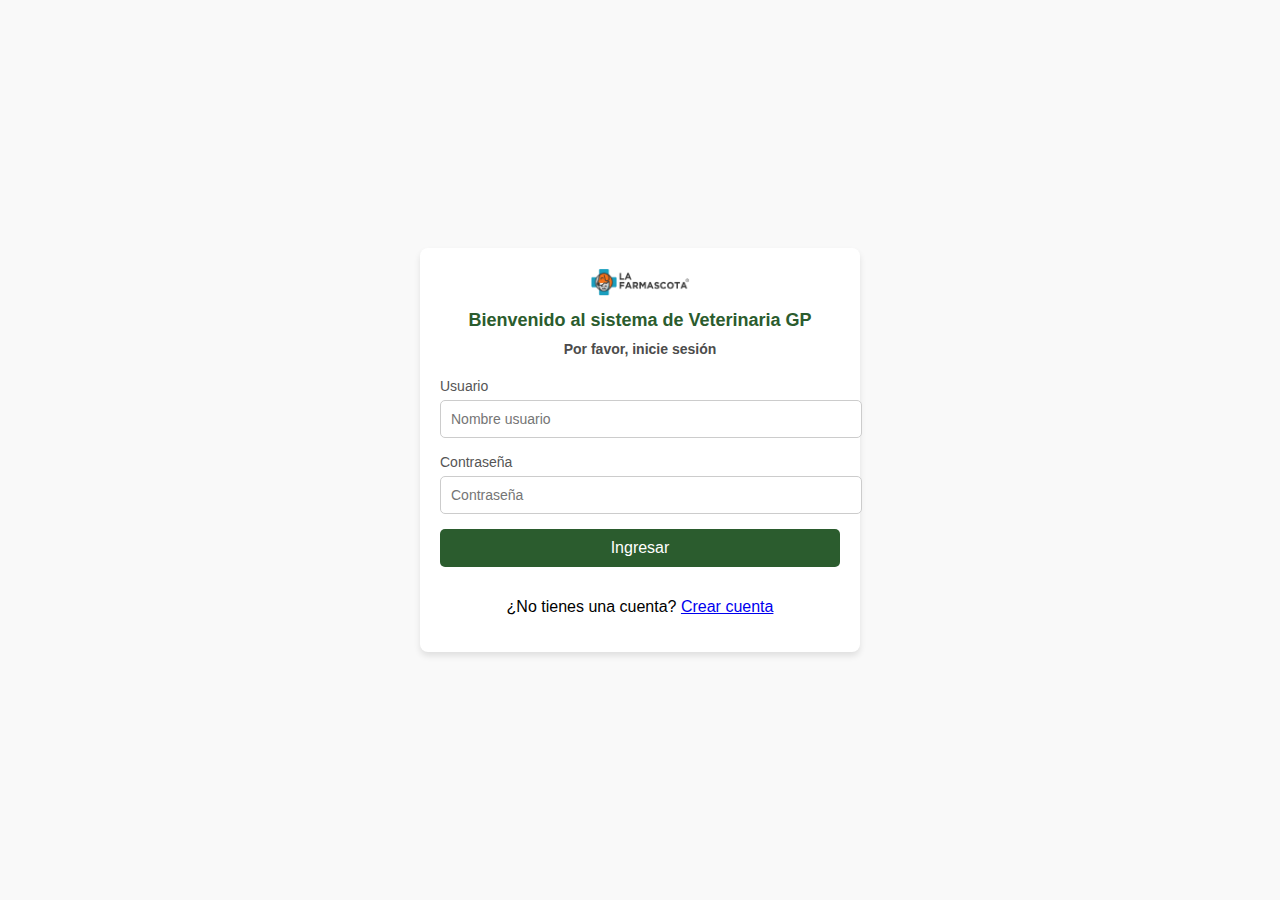
<file: index.html>
<!DOCTYPE html>
<html lang="es">
<head>
    <meta charset="UTF-8">
    <meta name="viewport" content="width=device-width, initial-scale=1.0">
    <title>Ingreso al sistema - Veterinaria GP</title>
    <link rel="stylesheet" href="styles.css">
</head>
<body>
    <div class="container">
        <div class="header">
            <img src="veterinaria-logo.png" alt="Logo Veterinaria GP">
            <h1>Bienvenido al sistema de Veterinaria GP</h1>
            <h2>Por favor, inicie sesión</h2>
        </div>
        <form class="form" action="validar_ingreso.php" method="post">
            <div class="input-group">
                <label for="username">Usuario</label>
                <input type="text" id="username" placeholder="Nombre usuario" required>
            </div>
            <div class="input-group">
                <label for="password">Contraseña</label>
                <input type="password" id="password" placeholder="Contraseña" required>
            </div>
            <button type="submit" class="submit-btn">Ingresar</button>
            <p>¿No tienes una cuenta? <a href="crearcuenta.html">Crear cuenta</a></p>
        </form>
    </div>
		<script>
    document.querySelector("form").onsubmit = function(event) {
        event.preventDefault();
        window.location.href = 'principal.html';
    };
</script>

</body>
</html>
</file>
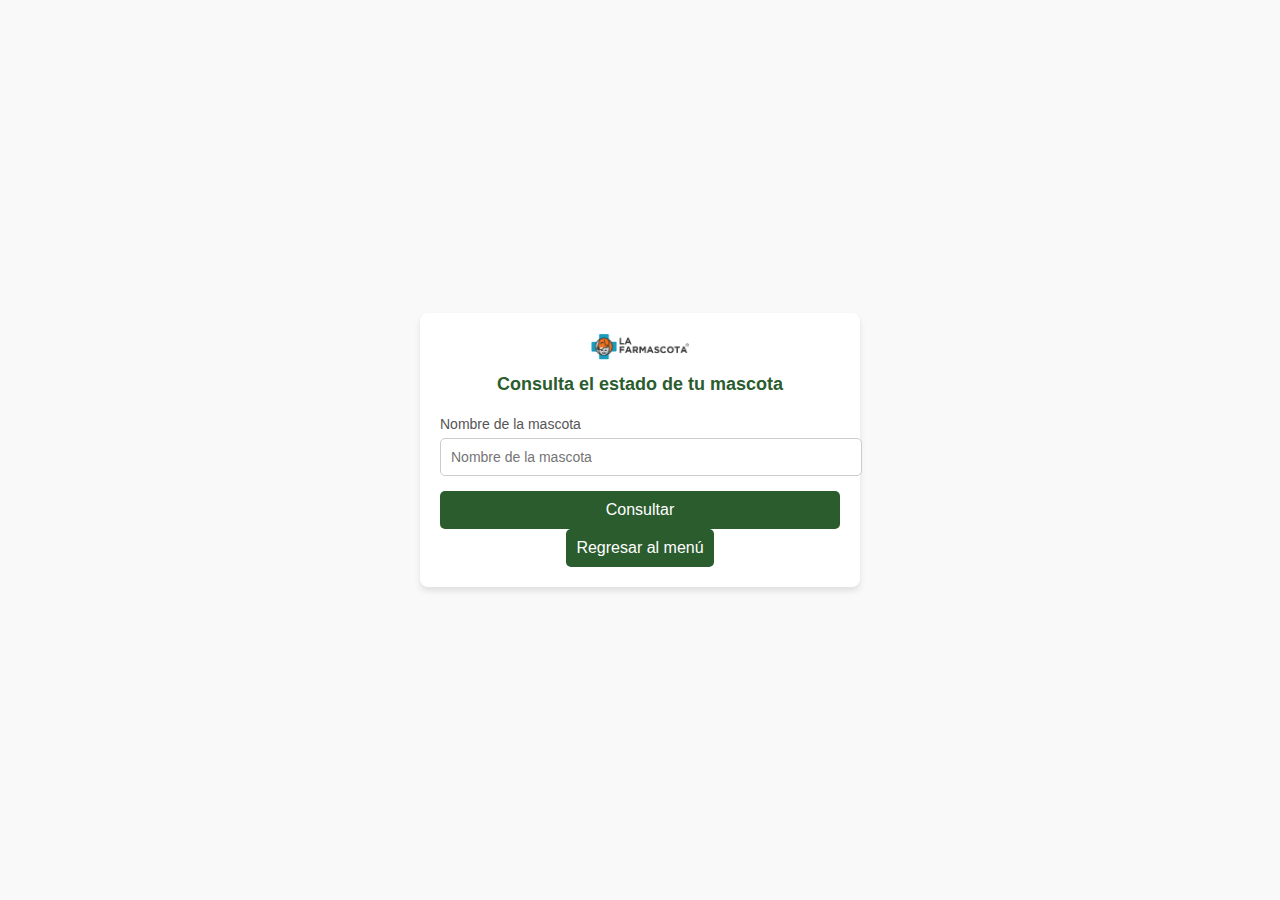
<file: consulta.html>
<!DOCTYPE html>
<html lang="es">
<head>
    <meta charset="UTF-8">
    <meta name="viewport" content="width=device-width, initial-scale=1.0">
    <title>Estado de la mascota - Veterinaria GP</title>
    <link rel="stylesheet" href="styles.css">
</head>
<body>
    <div class="container">
        <div class="header">
            <img src="veterinaria-logo.png" alt="Logo Veterinaria GP">
            <h1>Consulta el estado de tu mascota</h1>
        </div>
        <form class="form">
            <div class="input-group">
                <label for="pet-name">Nombre de la mascota</label>
                <input type="text" id="pet-name" placeholder="Nombre de la mascota" required>
            </div>
            <button type="submit" class="submit-btn">Consultar</button>
        </form>
	<button class="submit-btn" onclick="window.location.href='principal.html'">Regresar al menú</button>

    </div>
</body>
</html>
</file>
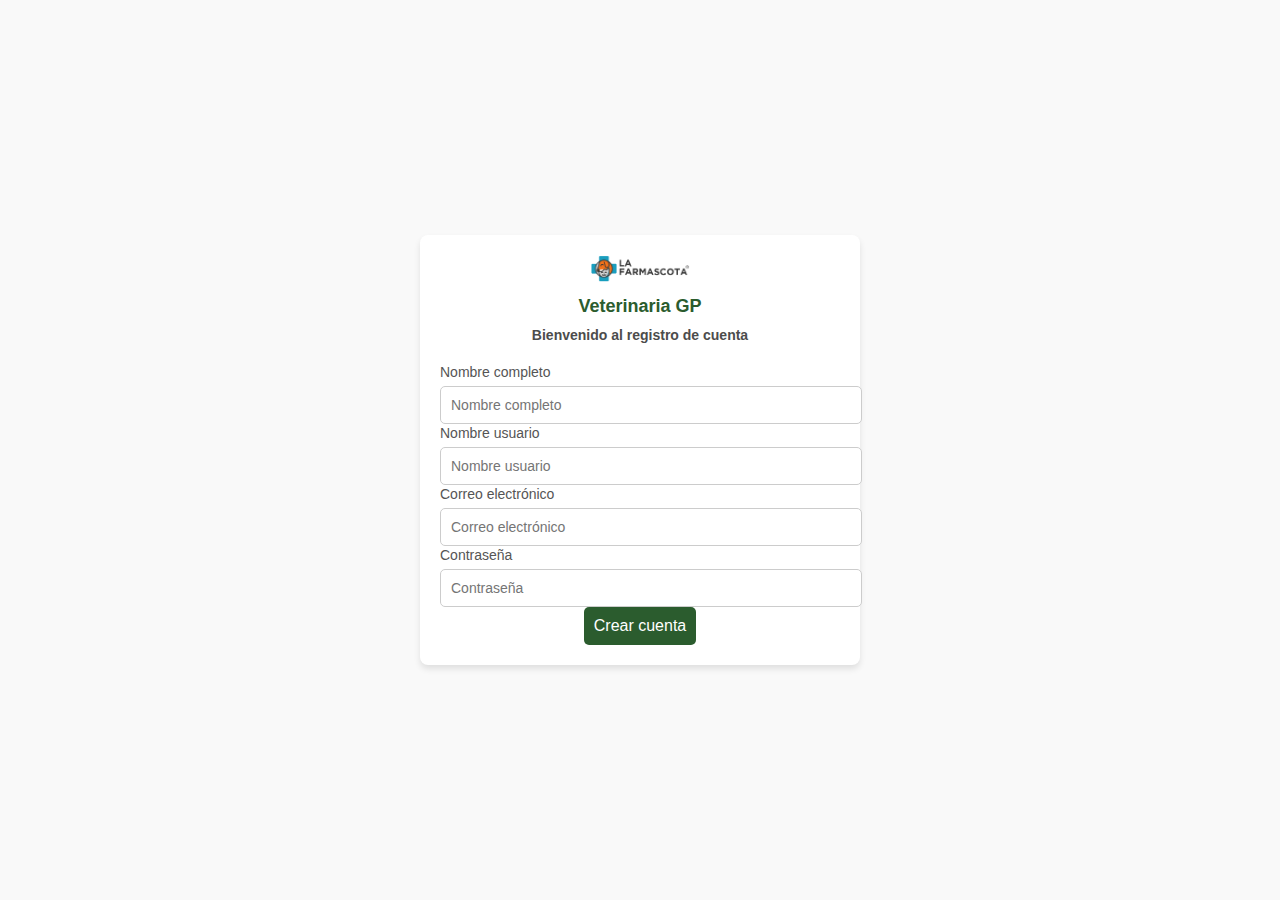
<file: crearcuenta.html>
<!DOCTYPE html>
<html lang="es">
<head>
    <meta charset="UTF-8">
    <meta name="viewport" content="width=device-width, initial-scale=1.0">
    <title>Crear cuenta</title>
    <link rel="stylesheet" href="styles.css">
</head>
<body>
    <div class="container">
        <div class="header">
            <img src="veterinaria-logo.png" alt="veterinaria-logo">
            <h1>Veterinaria GP</h1>
            <h2>Bienvenido al registro de cuenta</h2>
        </div>
        <form action="procesr_cuenta.php" method="POST">
            <div class="input-group">
                <label for="full-name">Nombre completo</label>
                <input type="text" id="full-name" placeholder="Nombre completo">
            </div>
            <div class="input-group">
                <label for="username">Nombre usuario</label>
                <input type="text" id="username" placeholder="Nombre usuario">
            </div>
            <div class="input-group">
                <label for="email">Correo electrónico</label>
                <input type="email" id="email" placeholder="Correo electrónico">
            </div>
            <div class="input-group">
                <label for="password">Contraseña</label>
                <input type="password" id="password" placeholder="Contraseña">
            </div>
            <button type="submit" class="submit-btn">Crear cuenta</button>
        </form>
    </div>
	<script>
    document.querySelector("form").onsubmit = function(event) {
        event.preventDefault();
        window.location.href = 'index.html';
    };
</script>

</body>
</html>
</file>
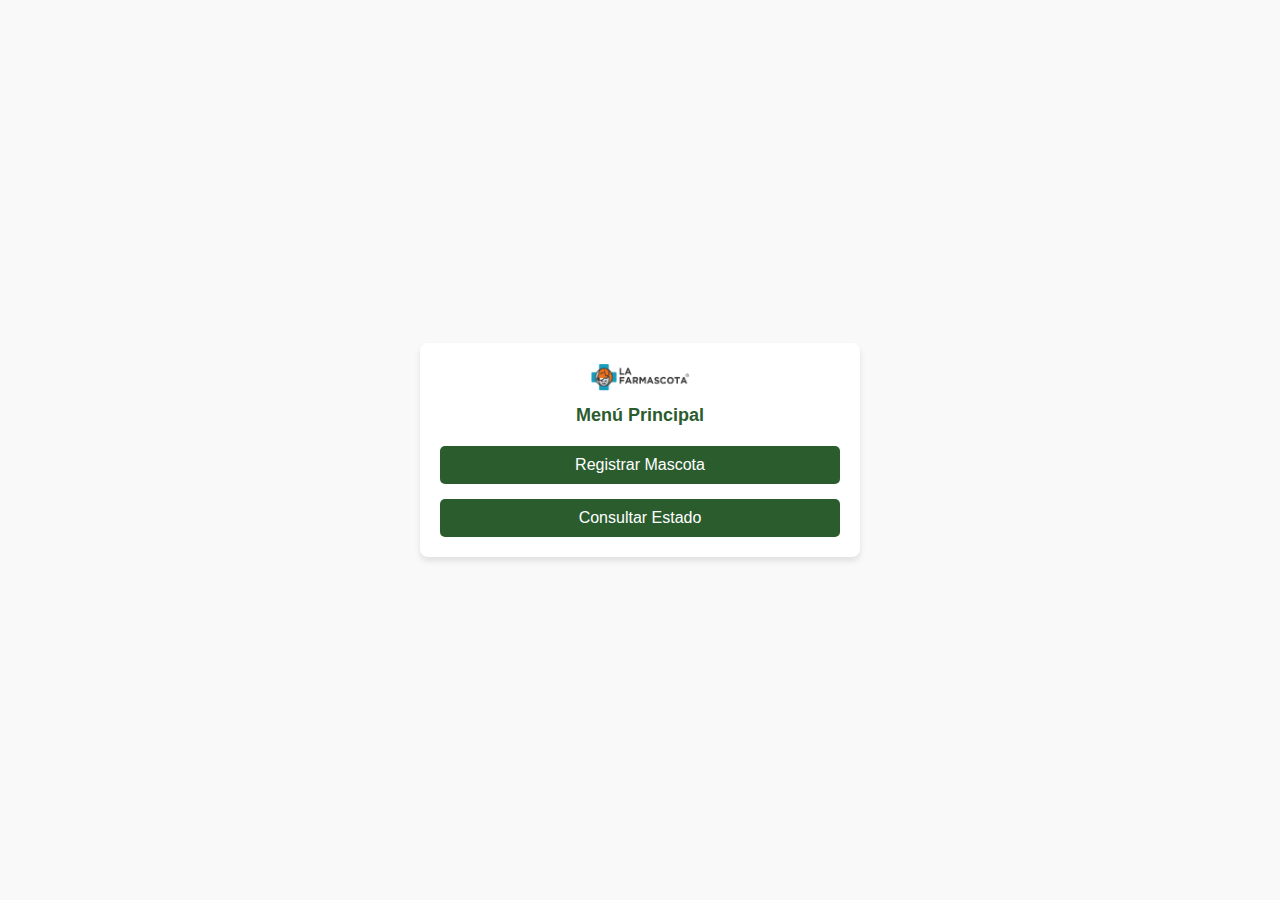
<file: principal.html>
<!DOCTYPE html>
<html lang="es">
<head>
    <meta charset="UTF-8">
    <meta name="viewport" content="width=device-width, initial-scale=1.0">
    <title>Menú principal - Veterinaria GP</title>
    <link rel="stylesheet" href="styles.css">
</head>
<body>
    <div class="container">
        <div class="header">
            <img src="veterinaria-logo.png" alt="Logo Veterinaria GP">
            <h1>Menú Principal</h1>
        </div>
        <div class="form">
            <button class="submit-btn" onclick="window.location.href='registro.html'">Registrar Mascota</button>
            <button class="submit-btn" onclick="window.location.href='consulta.html'">Consultar Estado</button>
        </div>
    </div>
<script>
    // Simula una redirección tras validación de usuario
    document.querySelector("form").onsubmit = function(event) {
        event.preventDefault(); 
        window.location.href = 'principal.txt';
    };
</script>

</body>
</html>
</file>
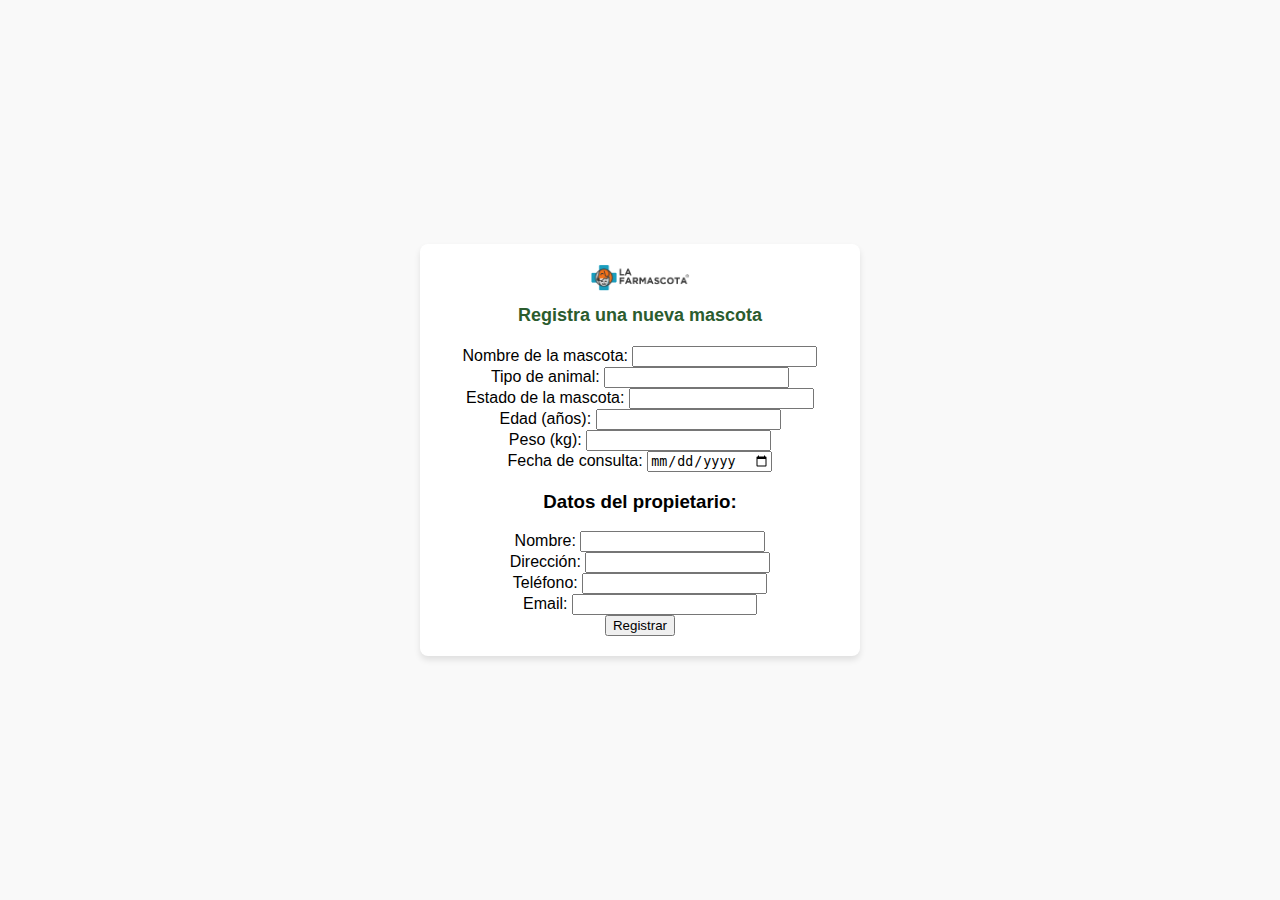
<file: registro.html>
<!DOCTYPE html>
<html lang="es">
<head>
    <meta charset="UTF-8">
    <meta name="viewport" content="width=device-width, initial-scale=1.0">
    <title>Registro de mascota - Veterinaria GP</title>
    <link rel="stylesheet" href="styles.css">
</head>
<body>
    <div class="container">
        <div class="header">
            <img src="veterinaria-logo.png" alt="Logo Veterinaria GP">
            <h1>Registra una nueva mascota</h1>
        </div>
        <form action="procesar_registro.php" method="POST">
    <label>Nombre de la mascota:</label>
    <input type="text" name="nombre_mascota" required><br>

    <label>Tipo de animal:</label>
    <input type="text" name="tipo_animal" required><br>

    <label>Estado de la mascota:</label>
    <input type="text" name="estado" required><br>

    <label>Edad (años):</label>
    <input type="number" name="edad" required><br>

    <label>Peso (kg):</label>
    <input type="number" name="peso" required><br>

    <label>Fecha de consulta:</label>
    <input type="date" name="fecha_consulta" required><br>

    <h3>Datos del propietario:</h3>
    <label>Nombre:</label>
    <input type="text" name="nombre_propietario" required><br>

    <label>Dirección:</label>
    <input type="text" name="direccion" required><br>

    <label>Teléfono:</label>
    <input type="tel" name="telefono" required><br>

    <label>Email:</label>
    <input type="email" name="email" required><br>

    <button type="submit">Registrar</button>
</form>

    </div>
</body>
</html>
</file>
<file: styles.css>
body {
    font-family: Arial, sans-serif;
    margin: 0;
    padding: 0;
    background-color: #f9f9f9;
    display: flex;
    justify-content: center;
    align-items: center;
    height: 100vh;
}

.container {
    width: 400px;
    text-align: center;
    background-color: #fff;
    box-shadow: 0px 4px 6px rgba(0, 0, 0, 0.1);
    border-radius: 8px;
    padding: 20px;
}

.header {
    margin-bottom: 20px;
}

.header img {
    width: 100px;
}

.header h1 {
    font-size: 18px;
    color: #2b5c2e;
    margin: 10px 0;
}

.header h2 {
    font-size: 14px;
    color: #4c4c4c;
    margin: 10px 0;
}

.form {
    display: flex;
    flex-direction: column;
    gap: 15px;
}

.input-group {
    text-align: left;
}

.input-group label {
    font-size: 14px;
    color: #555;
}

.input-group input {
    width: 100%;
    padding: 10px;
    margin-top: 5px;
    font-size: 14px;
    border: 1px solid #ccc;
    border-radius: 5px;
}

.submit-btn {
    background-color: #2b5c2e;
    color: #fff;
    padding: 10px;
    font-size: 16px;
    border: none;
    border-radius: 5px;
    cursor: pointer;
}

.submit-btn:hover {
    background-color: #3c7c3e;
}
</file>
